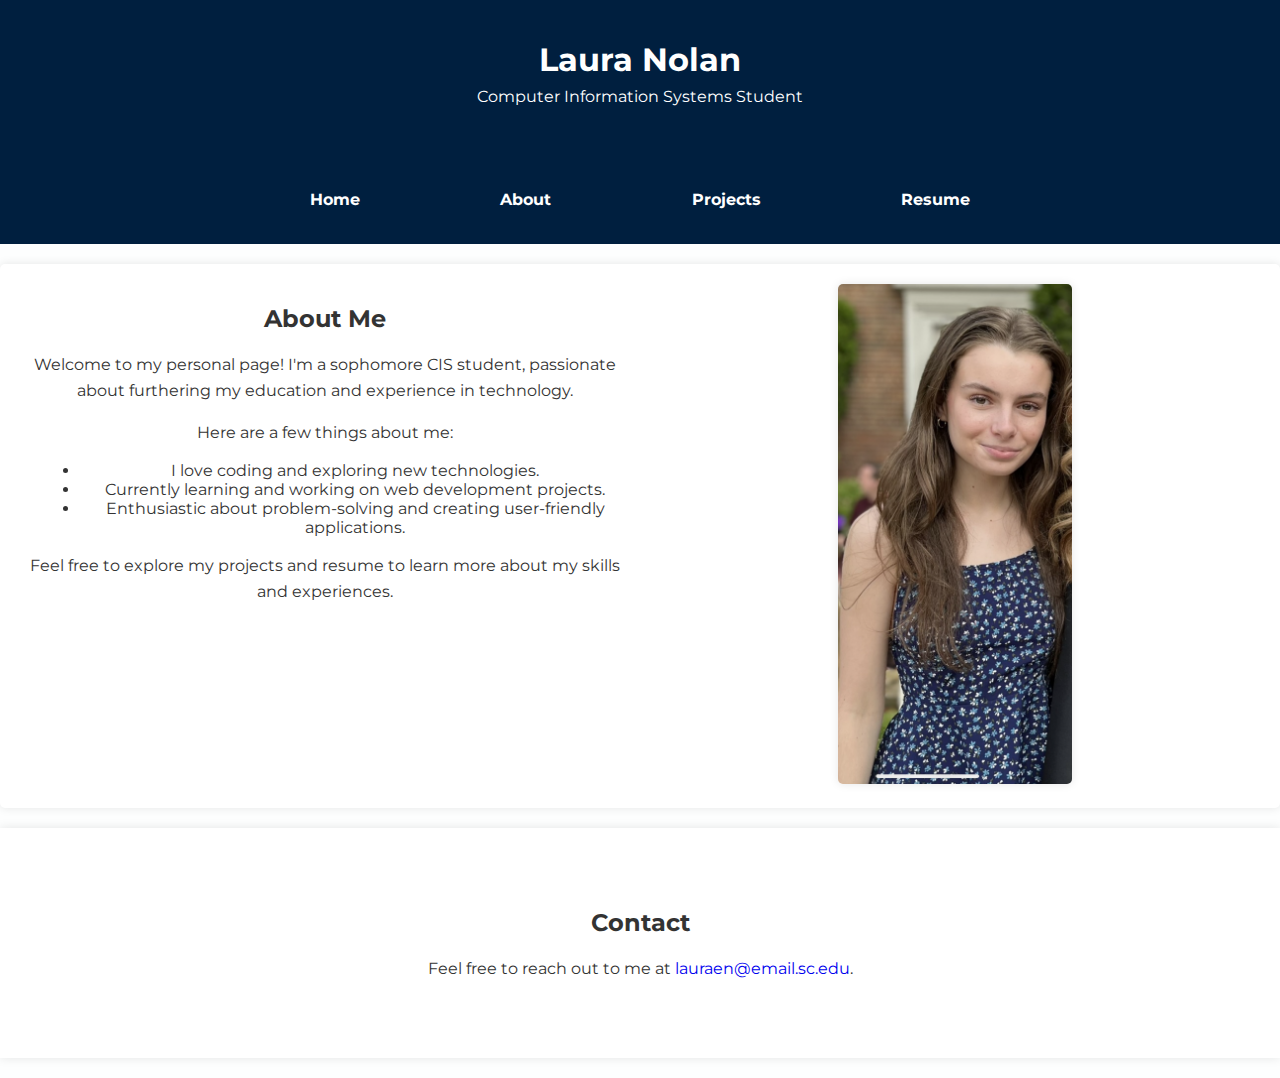
<file: about.html>
<!DOCTYPE html>
<html lang="en">

<head>
    <meta charset="UTF-8">
    <meta name="viewport" content="width=device-width, initial-scale=1.0">
    <title>Laura Nolan's About Me</title>

    <link rel="stylesheet" href="styles.css">
    <link rel="stylesheet" href="about.css">
    <link rel="preconnect" href="https://fonts.googleapis.com">
    <link rel="preconnect" href="https://fonts.gstatic.com" crossorigin>
    <link href="https://fonts.googleapis.com/css2?family=Montserrat:wght@400;700&display=swap" rel="stylesheet">
</head>

<body>

    <header>
        <div class="container">
            <h1>Laura Nolan</h1>
            <p>Computer Information Systems Student</p>
        </div>
    </header>

    <nav>
        <div class="container">
            <ul>
                <li><a href="index.html">Home</a></li>
                <li class="active"><a href="about.html">About</a></li>
                <li><a href="projects.html">Projects</a></li>
                <li><a href="resume.html">Resume</a></li>
            </ul>
        </div>
    </nav>

    <section class="section about-section">
        <div class="about-container">
            <div class="about-content">
                <h2>About Me</h2>
                <p>Welcome to my personal page! I'm a sophomore CIS student, passionate about furthering my education and experience in technology.</p>
                <p>Here are a few things about me:</p>
                <ul>
                    <li>I love coding and exploring new technologies.</li>
                    <li>Currently learning and working on web development projects.</li>
                    <li>Enthusiastic about problem-solving and creating user-friendly applications.</li>
                </ul>
                <p>Feel free to explore my projects and resume to learn more about my skills and experiences.</p>
            </div>
            
            <div class="about-image">
                <img src="images/laura.PNG" alt="Laura Nolan">
            </div>
            
        </div>
    </section>
   
    <section id="contact" class="section">
        <div class="container">
            <h2>Contact</h2>
            <p>Feel free to reach out to me at <a href="mailto:lauraen@email.sc.edu">lauraen@email.sc.edu</a>.</p>
        </div>
    </section>

</body>

</html>
</file>
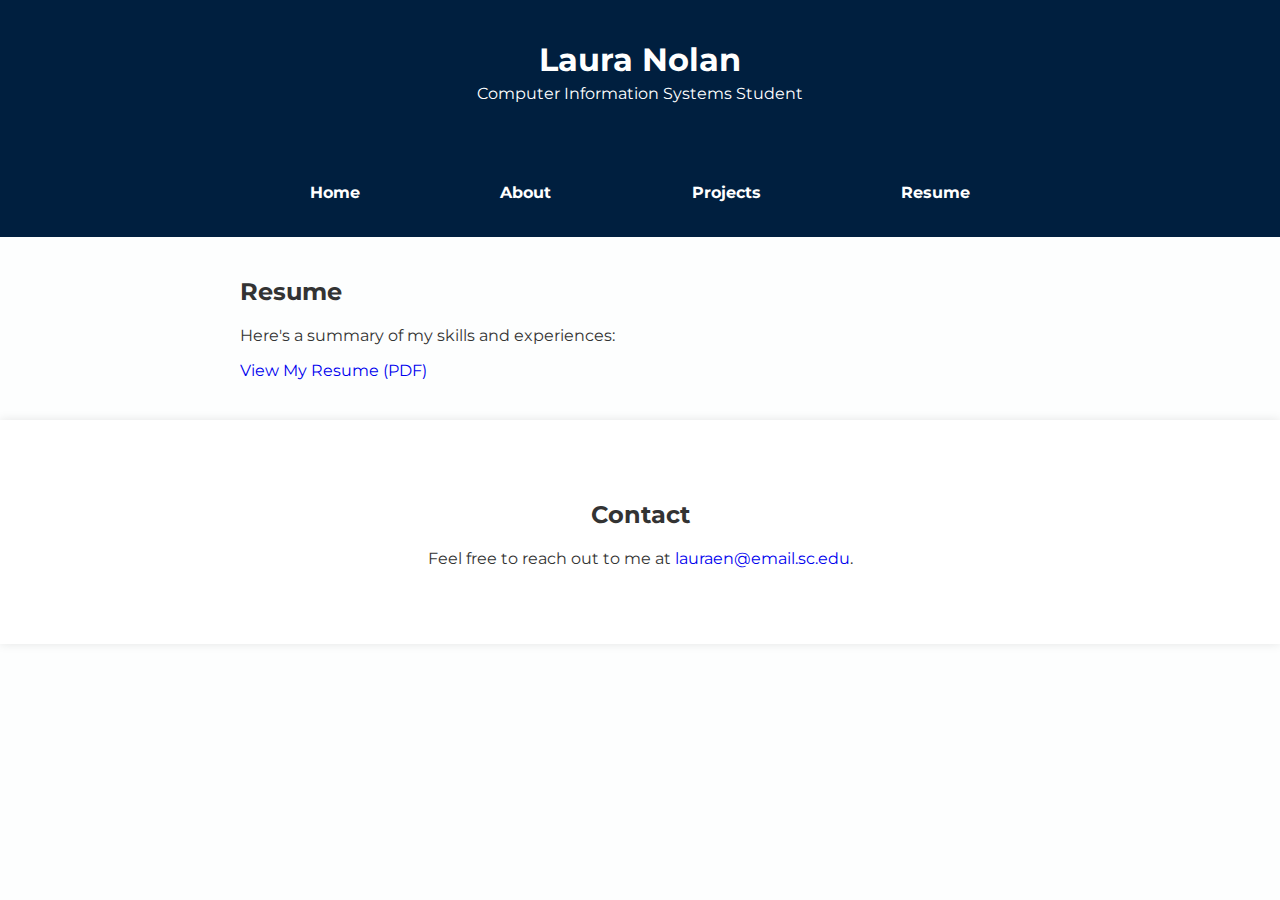
<file: resume.html>
<!-- resume.html -->

<!DOCTYPE html>
<html lang="en">

<head>
    <meta charset="UTF-8">
    <meta name="viewport" content="width=device-width, initial-scale=1.0">
    <title>Laura Nolan's Resume</title>
    <link rel="stylesheet" href="styles.css">
    <link rel="preconnect" href="https://fonts.googleapis.com">
    <link rel="preconnect" href="https://fonts.gstatic.com" crossorigin>
    <link href="https://fonts.googleapis.com/css2?family=Montserrat:wght@400;700&display=swap" rel="stylesheet">
</head>

<body>

    <header>
        <div class="container">
            <h1>Laura Nolan</h1>
            <p>Computer Information Systems Student</p>
        </div>
    </header>

    <nav>
        <div class="container">
            <ul>
                <li><a href="index.html">Home</a></li>
                <li><a href="about.html">About</a></li>
                <li><a href="projects.html">Projects</a></li>
                <li><a href="resume.html">Resume</a></li>
            </ul>
        </div>
    </nav>

    <section class="resume-section">
        <div class="container">
            <h2>Resume</h2>
            <p>Here's a summary of my skills and experiences:</p>
            <a href="images/Resume Final (1).pdf" target="_blank">View My Resume (PDF)</a>
        </div>
    </section>

    <section id="contact" class="section">
        <div class="container">
            <h2>Contact</h2>
            <p>Feel free to reach out to me at <a href="mailto:lauraen@email.sc.edu">lauraen@email.sc.edu</a>.</p>
        </div>
    </section>

</body>

</html>
</file>
<file: styles.css>
body {
    font-family: 'Montserrat', sans-serif; 
    margin: 0;
    padding: 0;
    background-color: #FDFEFE;
    color: #333;
}

.container {
    max-width: 800px;
    margin: 0 auto;
    padding: 20px;
}

header {
    background-color:#001F3F; 
    color: #fff;
    text-align: center;
    padding: 20px 0;
}

header h1 {
    margin: 0;
}

header p {
    margin: 5px 0;
}


nav {
    position: sticky;
    top: 0;
    background-color: #001F3F;;
    color: #fff;
    padding: 15px 0; 
}

nav ul {
    padding: 0;
    list-style: none;
    display: flex;
    justify-content: space-around;
    margin: 0;
}

nav a {
    text-decoration: none;
    color: #fff;
    font-weight: bold;
    padding: 10px; 
    border-radius: 5px; 
    transition: background-color 0.3s ease; 
}

nav a:hover {
    background-color: #555; 
}

.section {
    background-color: #fff;;
    box-shadow: 0 0 10px rgba(0, 0, 0, 0.1);
    margin: 20px 0;
    padding: 40px;
}

.project {
    margin-bottom: 20px;
}

a {
   
    text-decoration: none;
}

a:hover {
    text-decoration: underline;
}

/* ... (unchanged styles) */

.section {
    background-color: #fff;
    box-shadow: 0 0 10px rgba(0, 0, 0, 0.1);
    margin: 20px 0;
    padding: 40px;
    text-align: center;
}

.cta-button {
    display: inline-block;
    margin-top: 20px;
    padding: 10px 20px;
    font-size: 16px;
    text-decoration: none;
    background-color: #007bff;
    color: #fff;
    border-radius: 5px;
    transition: background-color 0.3s ease;
}

.cta-button:hover {
    background-color: #0056b3;
    transform: scale(1.1); 
}


.home-section {
    background: url('images/hpbackground.jpg') center/cover no-repeat;
    color: #fff;
    text-align: center;
    padding: 100px 0;
    border-radius: 15px; /* Add rounded borders */
    overflow: hidden;   /* Ensure rounded borders are applied */
}

.home-section h2 {
    font-size: 36px;
    margin-bottom: 20px;
}

.home-section p {
    font-size: 18px;
    margin-bottom: 40px;
}

.home-section .cta-button {
    display: inline-block;
    padding: 15px 30px;
    font-size: 20px;
    text-decoration: none;
    background-color: #007bff;
    color: #fff;
    border-radius: 5px;
    transition: background-color 0.3;
}

.home-section .cta-button:hover {
    background-color: #0056b3;
}
</file>
<file: about.css>
section {
    margin-bottom: 20px;
}

h2 {
    color: #333;
}

p {
    line-height: 1.6;
}

ul {
    list-style: disc;
    margin-left: 20px;
}

.about-section {
    background-color: #fff;
    padding: 20px;
    border-radius: 5px;
    box-shadow: 0 0 10px rgba(0, 0, 0, 0.1);
}

.about-container {
    display: grid;
    grid-template-columns: 1fr 1fr; 
    gap: 20px; 
}

.about-content, .about-image {
    width: 100%; 
}

.about-image img {
    height: 500px; 
    width: auto; 
    max-width: 100%; 
    border-radius: 5px;
    box-shadow: 0 0 10px rgba(0, 0, 0, 0.1); 
}
</file>
